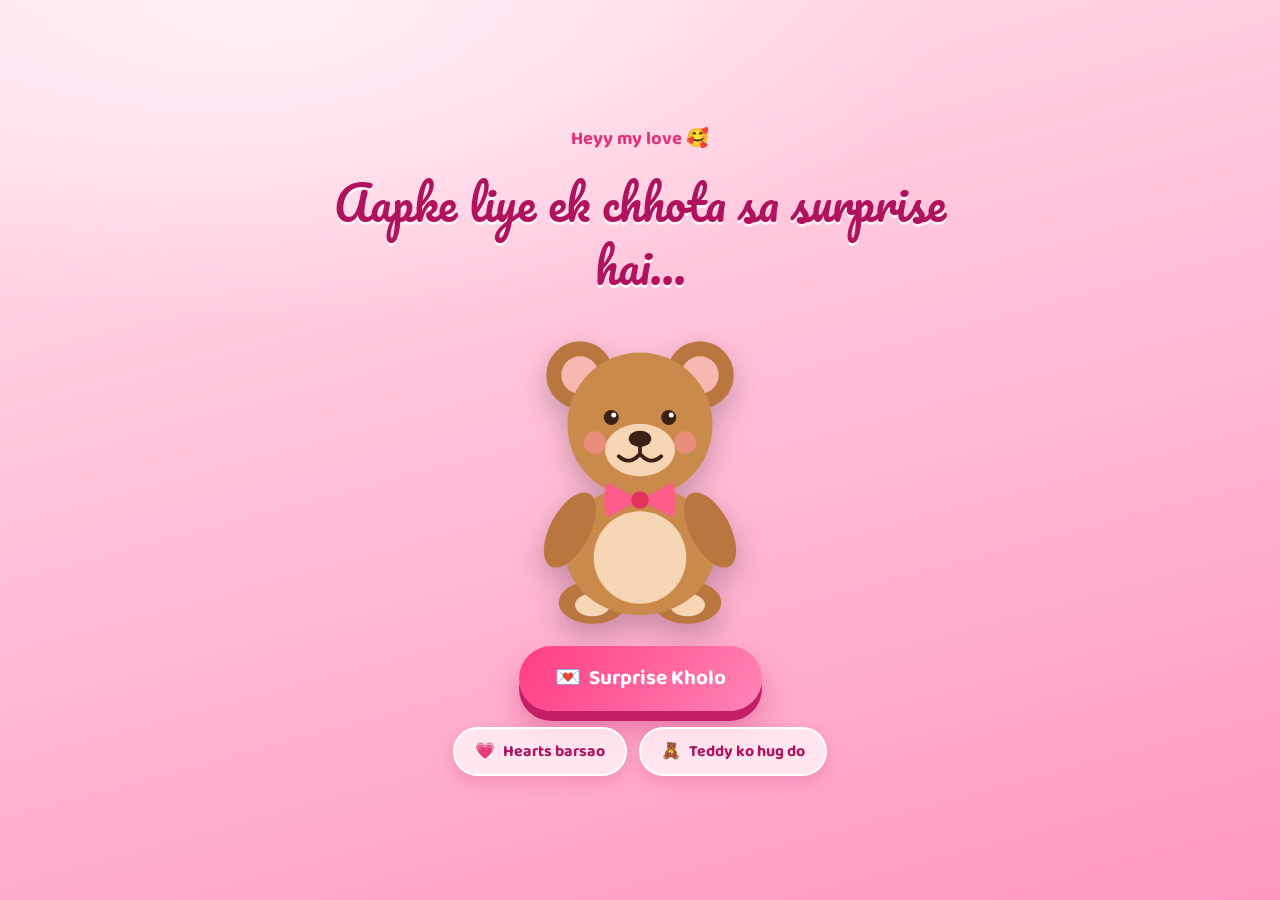
<file: index.html>
<!DOCTYPE html>
<html lang="hi"><head><meta charset="UTF-8"><meta name="viewport" content="width=device-width, initial-scale=1">
<meta http-equiv="refresh" content="0; url=page-1.html"><title>💖</title>
<script>location.replace("page-1.html");</script></head>
<body><a href="page-1.html">Yahan click karo 💖</a></body></html>
</file>
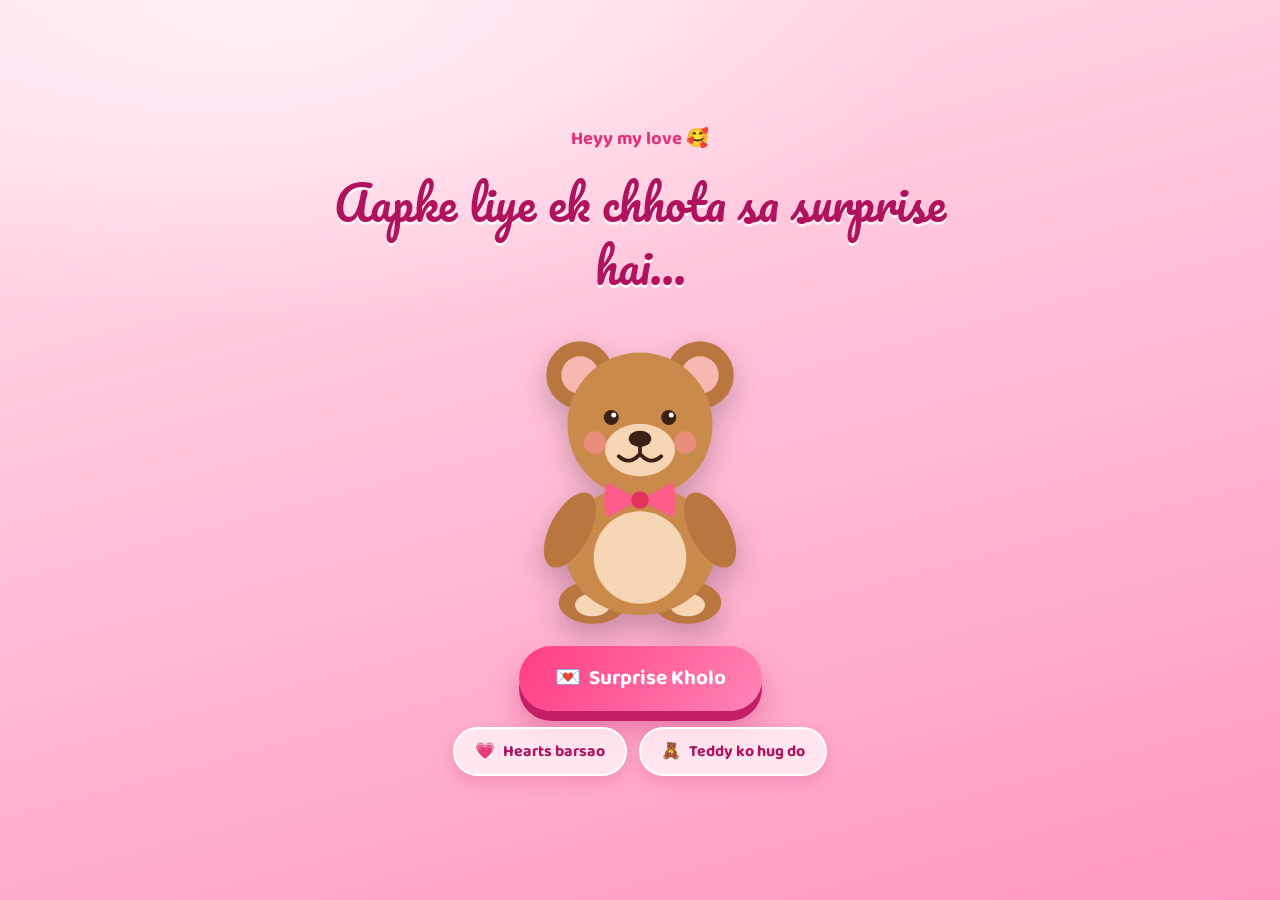
<file: page-1.html>
<!DOCTYPE html>
<html lang="hi">
<head>
  <meta charset="UTF-8">
  <meta name="viewport" content="width=device-width, initial-scale=1, viewport-fit=cover">
  <meta name="theme-color" content="#ffc2d9">
  <title>Ek Surprise Tumhare Liye 💖</title>
  <link rel="preconnect" href="https://fonts.googleapis.com">
  <link href="https://fonts.googleapis.com/css2?family=Baloo+2:wght@500;700;800&family=Pacifico&display=swap" rel="stylesheet">
  <link rel="stylesheet" href="page-1.css">
</head>
<body class="p1">
  <div class="floaters" aria-hidden="true"></div>

  <main class="stage">
    <p class="hello" id="hello"></p>
    <h1 class="title" id="title"></h1>

    <div class="hero" id="hero">
      <div class="bubble" id="bubble"></div>
      <div class="teddy bobber"><svg class="teddy-svg" viewBox="0 0 200 250" xmlns="http://www.w3.org/2000/svg" aria-hidden="true">
<ellipse cx="62" cy="230" rx="27" ry="17" fill="#b9773f"/>
<ellipse cx="138" cy="230" rx="27" ry="17" fill="#b9773f"/>
<ellipse cx="62" cy="232" rx="14" ry="9" fill="#f6d6b5"/>
<ellipse cx="138" cy="232" rx="14" ry="9" fill="#f6d6b5"/>
<ellipse cx="100" cy="188" rx="60" ry="52" fill="#c98a4b"/>
<ellipse cx="100" cy="194" rx="37" ry="37" fill="#f6d6b5"/>
<ellipse cx="44" cy="172" rx="16" ry="33" fill="#b9773f" transform="rotate(28 44 172)"/>
<ellipse cx="156" cy="172" rx="16" ry="33" fill="#b9773f" transform="rotate(-28 156 172)"/>
<g class="t-head">
<circle cx="52" cy="48" r="27" fill="#b9773f"/><circle cx="52" cy="48" r="15" fill="#f6b8b0"/>
<circle cx="148" cy="48" r="27" fill="#b9773f"/><circle cx="148" cy="48" r="15" fill="#f6b8b0"/>
<circle cx="100" cy="88" r="58" fill="#c98a4b"/>
<ellipse cx="100" cy="108" rx="28" ry="21" fill="#f6d6b5"/>
<circle class="t-eye" cx="77" cy="82" r="6" fill="#3a2114"/><circle class="t-eye" cx="123" cy="82" r="6" fill="#3a2114"/>
<circle cx="79" cy="80" r="2" fill="#fff"/><circle cx="125" cy="80" r="2" fill="#fff"/>
<circle cx="64" cy="102" r="9" fill="#ff8fa3" opacity=".55"/><circle cx="136" cy="102" r="9" fill="#ff8fa3" opacity=".55"/>
<ellipse cx="100" cy="99" rx="9" ry="6.5" fill="#3a2114"/>
<path d="M100 105 V111 M100 111 Q92 121 83 113 M100 111 Q108 121 117 113" stroke="#3a2114" stroke-width="3" fill="none" stroke-linecap="round"/>
</g>
<path d="M100 148 L74 134 Q68 148 74 162 Z" fill="#ff5c8a"/>
<path d="M100 148 L126 134 Q132 148 126 162 Z" fill="#ff5c8a"/>
<circle cx="100" cy="148" r="7" fill="#e0345f"/>
</svg></div>
    </div>

    <div class="btn-col">
      <button class="btn btn-main" id="openBtn"><span class="shine"></span><span class="ico">💌</span><span id="openLabel"></span></button>
      <div class="mini-row">
        <button class="btn btn-soft" id="rainBtn">💗 <span id="rainLabel"></span></button>
        <button class="btn btn-soft" id="hugBtn">🧸 <span id="hugLabel"></span></button>
      </div>
    </div>
  </main>

  <!-- NOTE BOX -->
  <div class="overlay" id="overlay" aria-hidden="true">
    <div class="note-wrap">
      <div class="teddy bobber note-teddy"><svg class="teddy-svg" viewBox="0 0 200 250" xmlns="http://www.w3.org/2000/svg" aria-hidden="true">
<ellipse cx="62" cy="230" rx="27" ry="17" fill="#b9773f"/>
<ellipse cx="138" cy="230" rx="27" ry="17" fill="#b9773f"/>
<ellipse cx="62" cy="232" rx="14" ry="9" fill="#f6d6b5"/>
<ellipse cx="138" cy="232" rx="14" ry="9" fill="#f6d6b5"/>
<ellipse cx="100" cy="188" rx="60" ry="52" fill="#c98a4b"/>
<ellipse cx="100" cy="194" rx="37" ry="37" fill="#f6d6b5"/>
<ellipse cx="44" cy="172" rx="16" ry="33" fill="#b9773f" transform="rotate(28 44 172)"/>
<ellipse cx="156" cy="172" rx="16" ry="33" fill="#b9773f" transform="rotate(-28 156 172)"/>
<g class="t-head">
<circle cx="52" cy="48" r="27" fill="#b9773f"/><circle cx="52" cy="48" r="15" fill="#f6b8b0"/>
<circle cx="148" cy="48" r="27" fill="#b9773f"/><circle cx="148" cy="48" r="15" fill="#f6b8b0"/>
<circle cx="100" cy="88" r="58" fill="#c98a4b"/>
<ellipse cx="100" cy="108" rx="28" ry="21" fill="#f6d6b5"/>
<circle class="t-eye" cx="77" cy="82" r="6" fill="#3a2114"/><circle class="t-eye" cx="123" cy="82" r="6" fill="#3a2114"/>
<circle cx="79" cy="80" r="2" fill="#fff"/><circle cx="125" cy="80" r="2" fill="#fff"/>
<circle cx="64" cy="102" r="9" fill="#ff8fa3" opacity=".55"/><circle cx="136" cy="102" r="9" fill="#ff8fa3" opacity=".55"/>
<ellipse cx="100" cy="99" rx="9" ry="6.5" fill="#3a2114"/>
<path d="M100 105 V111 M100 111 Q92 121 83 113 M100 111 Q108 121 117 113" stroke="#3a2114" stroke-width="3" fill="none" stroke-linecap="round"/>
</g>
<path d="M100 148 L74 134 Q68 148 74 162 Z" fill="#ff5c8a"/>
<path d="M100 148 L126 134 Q132 148 126 162 Z" fill="#ff5c8a"/>
<circle cx="100" cy="148" r="7" fill="#e0345f"/>
</svg></div>
      <div class="note-box">
        <div class="note-title" id="noteTitle"></div>
        <p class="note-text" id="noteText"></p>
        <div class="slot hidden" id="nextSlot">
          <button class="btn btn-main" id="nextBtn"><span class="shine"></span><span id="nextLabel"></span></button>
        </div>
      </div>
    </div>
  </div>

  <script src="page-1.js"></script>
</body>
</html>
</file>
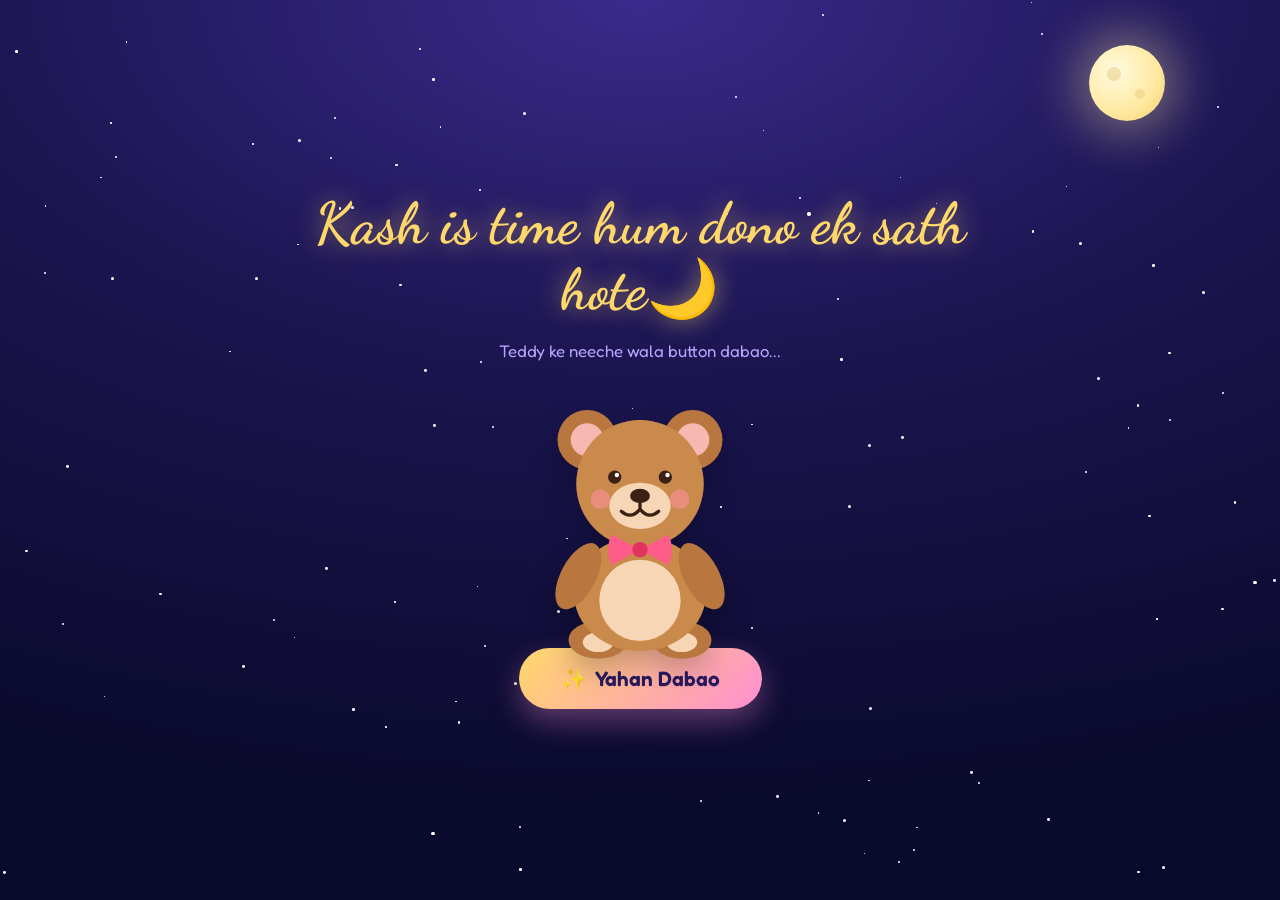
<file: page-2.html>
<!DOCTYPE html>
<html lang="hi">
<head>
  <meta charset="UTF-8">
  <meta name="viewport" content="width=device-width, initial-scale=1, viewport-fit=cover">
  <meta name="theme-color" content="#1b1550">
  <title>Hamari Yaadein 🌙</title>
  <link rel="preconnect" href="https://fonts.googleapis.com">
  <link href="https://fonts.googleapis.com/css2?family=Fredoka:wght@400;500;600&family=Dancing+Script:wght@600;700&display=swap" rel="stylesheet">
  <link rel="stylesheet" href="page-2.css">
</head>
<body class="p2">
  <div class="stars" aria-hidden="true"></div>
  <div class="moon" aria-hidden="true"></div>
  <div class="shoot" aria-hidden="true"></div>
  <div class="floaters" aria-hidden="true"></div>

  <main class="stage">
    <h1 class="title" id="title"></h1>
    <p class="sub" id="sub"></p>
    <div class="tb-wrap">
      <div class="teddy sitter tb-teddy"><svg class="teddy-svg" viewBox="0 0 200 250" xmlns="http://www.w3.org/2000/svg" aria-hidden="true">
<ellipse cx="62" cy="230" rx="27" ry="17" fill="#b9773f"/>
<ellipse cx="138" cy="230" rx="27" ry="17" fill="#b9773f"/>
<ellipse cx="62" cy="232" rx="14" ry="9" fill="#f6d6b5"/>
<ellipse cx="138" cy="232" rx="14" ry="9" fill="#f6d6b5"/>
<ellipse cx="100" cy="188" rx="60" ry="52" fill="#c98a4b"/>
<ellipse cx="100" cy="194" rx="37" ry="37" fill="#f6d6b5"/>
<ellipse cx="44" cy="172" rx="16" ry="33" fill="#b9773f" transform="rotate(28 44 172)"/>
<ellipse cx="156" cy="172" rx="16" ry="33" fill="#b9773f" transform="rotate(-28 156 172)"/>
<g class="t-head">
<circle cx="52" cy="48" r="27" fill="#b9773f"/><circle cx="52" cy="48" r="15" fill="#f6b8b0"/>
<circle cx="148" cy="48" r="27" fill="#b9773f"/><circle cx="148" cy="48" r="15" fill="#f6b8b0"/>
<circle cx="100" cy="88" r="58" fill="#c98a4b"/>
<ellipse cx="100" cy="108" rx="28" ry="21" fill="#f6d6b5"/>
<circle class="t-eye" cx="77" cy="82" r="6" fill="#3a2114"/><circle class="t-eye" cx="123" cy="82" r="6" fill="#3a2114"/>
<circle cx="79" cy="80" r="2" fill="#fff"/><circle cx="125" cy="80" r="2" fill="#fff"/>
<circle cx="64" cy="102" r="9" fill="#ff8fa3" opacity=".55"/><circle cx="136" cy="102" r="9" fill="#ff8fa3" opacity=".55"/>
<ellipse cx="100" cy="99" rx="9" ry="6.5" fill="#3a2114"/>
<path d="M100 105 V111 M100 111 Q92 121 83 113 M100 111 Q108 121 117 113" stroke="#3a2114" stroke-width="3" fill="none" stroke-linecap="round"/>
</g>
<path d="M100 148 L74 134 Q68 148 74 162 Z" fill="#ff5c8a"/>
<path d="M100 148 L126 134 Q132 148 126 162 Z" fill="#ff5c8a"/>
<circle cx="100" cy="148" r="7" fill="#e0345f"/>
</svg></div>
      <button class="btn big-btn" id="startBtn"><span class="shine"></span>✨ <span id="startLabel"></span></button>
    </div>
  </main>

  <!-- NOTE BOX -->
  <div class="overlay" id="noteOverlay">
    <div class="note-wrap">
      <div class="note-box" id="noteBox">
        <div class="note-title" id="noteTitle"></div>
        <p class="note-text" id="noteText"></p>
        <div class="wait" id="noteWait"><div class="bar"><i></i></div><small id="noteHint"></small></div>
        <div class="slot hidden" id="noteSlot">
          <button class="btn big-btn" id="noteNext"><span class="shine"></span><span id="noteNextLabel"></span></button>
        </div>
      </div>
    </div>
  </div>

  <!-- PHOTOS + VIDEOS BOX -->
  <div class="overlay" id="galOverlay">
    <section class="gal-box" id="galBox">
      <header>
        <h2 id="galTitle"></h2>
        <p id="galSub"></p>
      </header>
      <div class="grid" id="grid"></div>
      <footer>
        <div class="wait" id="galWait"><div class="bar"><i></i></div><small id="galHint"></small></div>
        <div class="slot hidden" id="galSlot">
          <button class="btn big-btn" id="galNext"><span class="shine"></span><span id="galNextLabel"></span></button>
        </div>
      </footer>
    </section>
  </div>

  <!-- FULLSCREEN VIEWER -->
  <div class="lightbox" id="lightbox">
    <button class="lb-btn lb-close" id="lbClose" aria-label="Close">✕</button>
    <button class="lb-btn lb-prev" id="lbPrev" aria-label="Previous">‹</button>
    <div class="lb-content" id="lbContent"></div>
    <button class="lb-btn lb-next" id="lbNext" aria-label="Next">›</button>
    <p class="lb-cap" id="lbCap"></p>
  </div>

  <script src="page-2.js"></script>
</body>
</html>
</file>
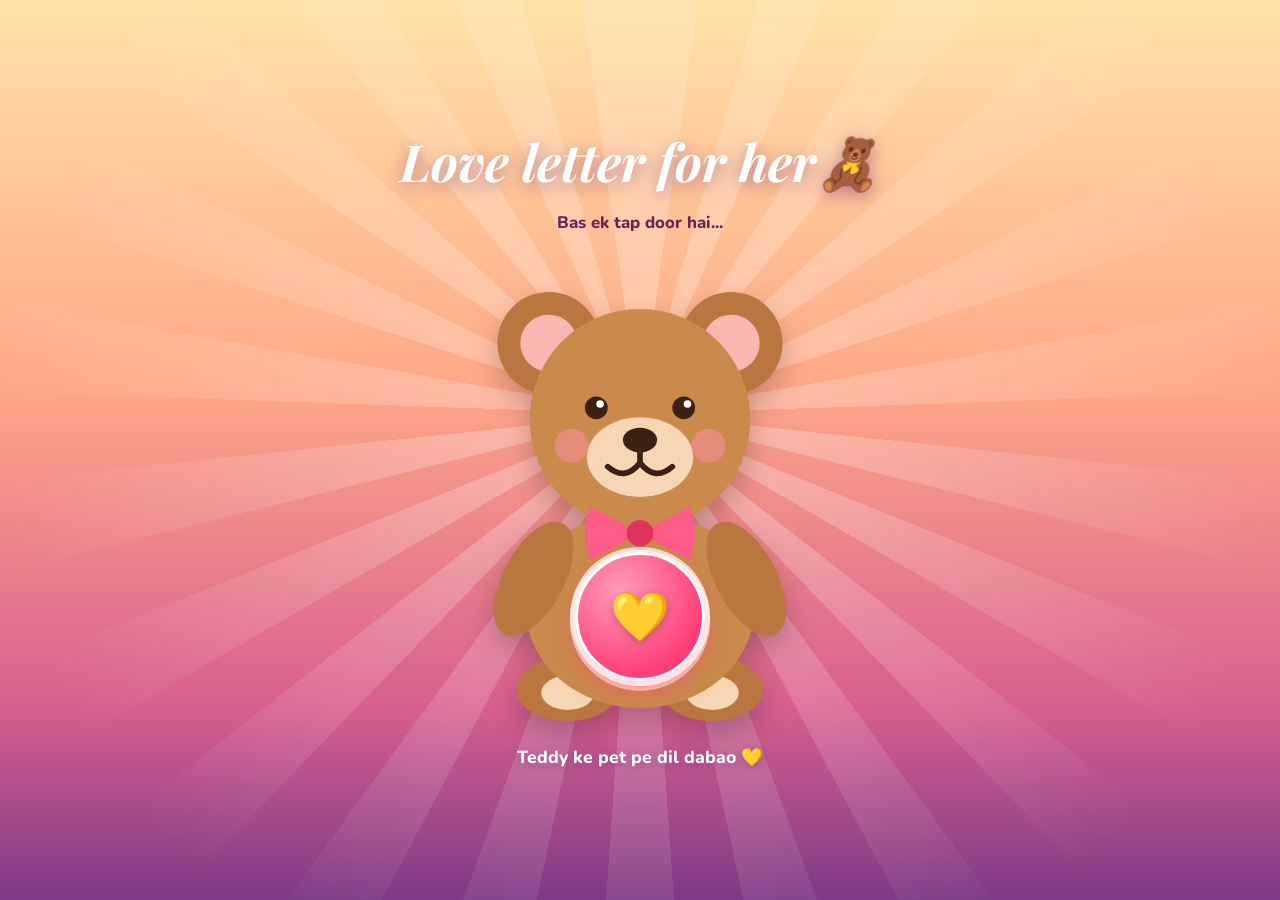
<file: page-3.html>
<!DOCTYPE html>
<html lang="hi">
<head>
  <meta charset="UTF-8">
  <meta name="viewport" content="width=device-width, initial-scale=1, viewport-fit=cover">
  <meta name="theme-color" content="#ff9e80">
  <title>For Her 💌</title>
  <link rel="preconnect" href="https://fonts.googleapis.com">
  <link href="https://fonts.googleapis.com/css2?family=Playfair+Display:ital,wght@1,600;1,700&family=Nunito:wght@600;800&family=Caveat:wght@500;700&display=swap" rel="stylesheet">
  <link rel="stylesheet" href="page-3.css">
</head>
<body class="p3">
  <div class="rays" aria-hidden="true"></div>
  <div class="floaters" aria-hidden="true"></div>

  <main class="stage">
    <h1 class="title" id="title"></h1>
    <p class="sub" id="sub"></p>

    <div class="big-teddy bobber">
      <div class="teddy"><svg class="teddy-svg" viewBox="0 0 200 250" xmlns="http://www.w3.org/2000/svg" aria-hidden="true">
<ellipse cx="62" cy="230" rx="27" ry="17" fill="#b9773f"/>
<ellipse cx="138" cy="230" rx="27" ry="17" fill="#b9773f"/>
<ellipse cx="62" cy="232" rx="14" ry="9" fill="#f6d6b5"/>
<ellipse cx="138" cy="232" rx="14" ry="9" fill="#f6d6b5"/>
<ellipse cx="100" cy="188" rx="60" ry="52" fill="#c98a4b"/>
<ellipse cx="100" cy="194" rx="37" ry="37" fill="#f6d6b5"/>
<ellipse cx="44" cy="172" rx="16" ry="33" fill="#b9773f" transform="rotate(28 44 172)"/>
<ellipse cx="156" cy="172" rx="16" ry="33" fill="#b9773f" transform="rotate(-28 156 172)"/>
<g class="t-head">
<circle cx="52" cy="48" r="27" fill="#b9773f"/><circle cx="52" cy="48" r="15" fill="#f6b8b0"/>
<circle cx="148" cy="48" r="27" fill="#b9773f"/><circle cx="148" cy="48" r="15" fill="#f6b8b0"/>
<circle cx="100" cy="88" r="58" fill="#c98a4b"/>
<ellipse cx="100" cy="108" rx="28" ry="21" fill="#f6d6b5"/>
<circle class="t-eye" cx="77" cy="82" r="6" fill="#3a2114"/><circle class="t-eye" cx="123" cy="82" r="6" fill="#3a2114"/>
<circle cx="79" cy="80" r="2" fill="#fff"/><circle cx="125" cy="80" r="2" fill="#fff"/>
<circle cx="64" cy="102" r="9" fill="#ff8fa3" opacity=".55"/><circle cx="136" cy="102" r="9" fill="#ff8fa3" opacity=".55"/>
<ellipse cx="100" cy="99" rx="9" ry="6.5" fill="#3a2114"/>
<path d="M100 105 V111 M100 111 Q92 121 83 113 M100 111 Q108 121 117 113" stroke="#3a2114" stroke-width="3" fill="none" stroke-linecap="round"/>
</g>
<path d="M100 148 L74 134 Q68 148 74 162 Z" fill="#ff5c8a"/>
<path d="M100 148 L126 134 Q132 148 126 162 Z" fill="#ff5c8a"/>
<circle cx="100" cy="148" r="7" fill="#e0345f"/>
</svg></div>
      <button class="belly-btn" id="bellyBtn" aria-label="Tap"><span>💛</span></button>
    </div>

    <p class="hint" id="hint"></p>
  </main>

  <!-- LETTER -->
  <div class="overlay" id="overlay">
    <div class="scene" id="scene">
      <div class="envelope">
        <div class="env-back"></div>
        <div class="env-flap"></div>
        <div class="env-front"></div>
        <div class="env-seal">💌</div>
      </div>

      <div class="letter">
        <div class="paper">
          <div class="l-to" id="lTo"></div>
          <p class="l-text" id="lText"></p>
          <div class="l-from" id="lFrom"></div>
        </div>
        <div class="slot hidden" id="nextSlot">
          <button class="btn btn-gold" id="nextBtn"><span class="shine"></span><span id="nextLabel"></span></button>
        </div>
      </div>
    </div>
  </div>

  <script src="page-3.js"></script>
</body>
</html>
</file>
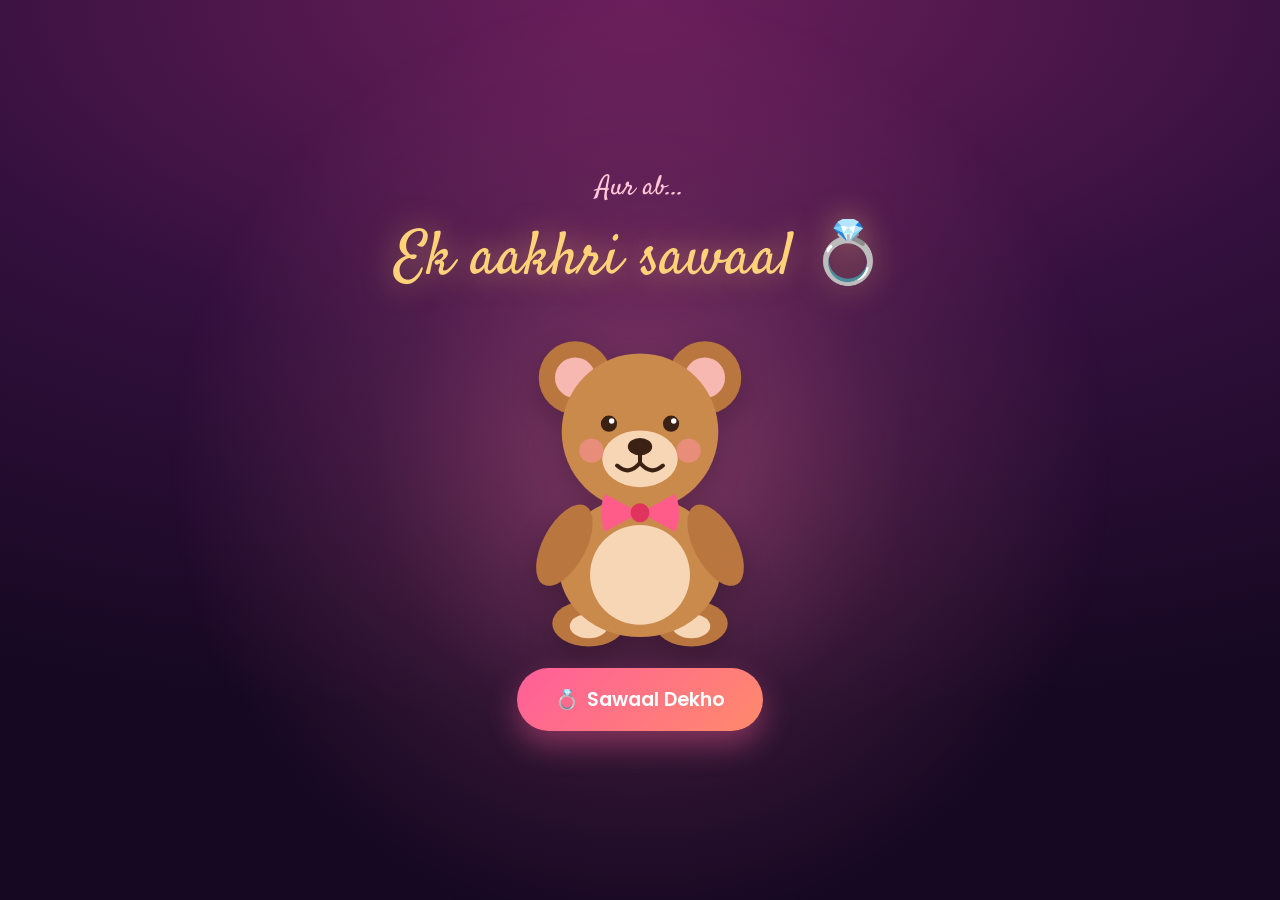
<file: page-4.html>
<!DOCTYPE html>
<html lang="hi">
<head>
  <meta charset="UTF-8">
  <meta name="viewport" content="width=device-width, initial-scale=1, viewport-fit=cover">
  <meta name="theme-color" content="#2a0a2e">
  <title>Ek Aakhri Sawaal 💍</title>
  <link rel="preconnect" href="https://fonts.googleapis.com">
  <link href="https://fonts.googleapis.com/css2?family=Poppins:wght@500;600;700&family=Satisfy&display=swap" rel="stylesheet">
  <link rel="stylesheet" href="page-4.css">
</head>
<body class="p4">
  <div class="spot" aria-hidden="true"></div>
  <div class="floaters" aria-hidden="true"></div>

  <main class="stage">
    <p class="hello" id="hello"></p>
    <h1 class="title" id="title"></h1>
    <div class="hero"><div class="teddy bobber"><svg class="teddy-svg" viewBox="0 0 200 250" xmlns="http://www.w3.org/2000/svg" aria-hidden="true">
<ellipse cx="62" cy="230" rx="27" ry="17" fill="#b9773f"/>
<ellipse cx="138" cy="230" rx="27" ry="17" fill="#b9773f"/>
<ellipse cx="62" cy="232" rx="14" ry="9" fill="#f6d6b5"/>
<ellipse cx="138" cy="232" rx="14" ry="9" fill="#f6d6b5"/>
<ellipse cx="100" cy="188" rx="60" ry="52" fill="#c98a4b"/>
<ellipse cx="100" cy="194" rx="37" ry="37" fill="#f6d6b5"/>
<ellipse cx="44" cy="172" rx="16" ry="33" fill="#b9773f" transform="rotate(28 44 172)"/>
<ellipse cx="156" cy="172" rx="16" ry="33" fill="#b9773f" transform="rotate(-28 156 172)"/>
<g class="t-head">
<circle cx="52" cy="48" r="27" fill="#b9773f"/><circle cx="52" cy="48" r="15" fill="#f6b8b0"/>
<circle cx="148" cy="48" r="27" fill="#b9773f"/><circle cx="148" cy="48" r="15" fill="#f6b8b0"/>
<circle cx="100" cy="88" r="58" fill="#c98a4b"/>
<ellipse cx="100" cy="108" rx="28" ry="21" fill="#f6d6b5"/>
<circle class="t-eye" cx="77" cy="82" r="6" fill="#3a2114"/><circle class="t-eye" cx="123" cy="82" r="6" fill="#3a2114"/>
<circle cx="79" cy="80" r="2" fill="#fff"/><circle cx="125" cy="80" r="2" fill="#fff"/>
<circle cx="64" cy="102" r="9" fill="#ff8fa3" opacity=".55"/><circle cx="136" cy="102" r="9" fill="#ff8fa3" opacity=".55"/>
<ellipse cx="100" cy="99" rx="9" ry="6.5" fill="#3a2114"/>
<path d="M100 105 V111 M100 111 Q92 121 83 113 M100 111 Q108 121 117 113" stroke="#3a2114" stroke-width="3" fill="none" stroke-linecap="round"/>
</g>
<path d="M100 148 L74 134 Q68 148 74 162 Z" fill="#ff5c8a"/>
<path d="M100 148 L126 134 Q132 148 126 162 Z" fill="#ff5c8a"/>
<circle cx="100" cy="148" r="7" fill="#e0345f"/>
</svg></div></div>
    <button class="btn btn-rose" id="askBtn"><span class="shine"></span><span class="ring">💍</span><span id="askLabel"></span></button>
  </main>

  <!-- PROPOSAL NOTE -->
  <div class="overlay" id="overlay">
    <div class="note-wrap">
      <div class="teddy bobber note-teddy"><svg class="teddy-svg" viewBox="0 0 200 250" xmlns="http://www.w3.org/2000/svg" aria-hidden="true">
<ellipse cx="62" cy="230" rx="27" ry="17" fill="#b9773f"/>
<ellipse cx="138" cy="230" rx="27" ry="17" fill="#b9773f"/>
<ellipse cx="62" cy="232" rx="14" ry="9" fill="#f6d6b5"/>
<ellipse cx="138" cy="232" rx="14" ry="9" fill="#f6d6b5"/>
<ellipse cx="100" cy="188" rx="60" ry="52" fill="#c98a4b"/>
<ellipse cx="100" cy="194" rx="37" ry="37" fill="#f6d6b5"/>
<ellipse cx="44" cy="172" rx="16" ry="33" fill="#b9773f" transform="rotate(28 44 172)"/>
<ellipse cx="156" cy="172" rx="16" ry="33" fill="#b9773f" transform="rotate(-28 156 172)"/>
<g class="t-head">
<circle cx="52" cy="48" r="27" fill="#b9773f"/><circle cx="52" cy="48" r="15" fill="#f6b8b0"/>
<circle cx="148" cy="48" r="27" fill="#b9773f"/><circle cx="148" cy="48" r="15" fill="#f6b8b0"/>
<circle cx="100" cy="88" r="58" fill="#c98a4b"/>
<ellipse cx="100" cy="108" rx="28" ry="21" fill="#f6d6b5"/>
<circle class="t-eye" cx="77" cy="82" r="6" fill="#3a2114"/><circle class="t-eye" cx="123" cy="82" r="6" fill="#3a2114"/>
<circle cx="79" cy="80" r="2" fill="#fff"/><circle cx="125" cy="80" r="2" fill="#fff"/>
<circle cx="64" cy="102" r="9" fill="#ff8fa3" opacity=".55"/><circle cx="136" cy="102" r="9" fill="#ff8fa3" opacity=".55"/>
<ellipse cx="100" cy="99" rx="9" ry="6.5" fill="#3a2114"/>
<path d="M100 105 V111 M100 111 Q92 121 83 113 M100 111 Q108 121 117 113" stroke="#3a2114" stroke-width="3" fill="none" stroke-linecap="round"/>
</g>
<path d="M100 148 L74 134 Q68 148 74 162 Z" fill="#ff5c8a"/>
<path d="M100 148 L126 134 Q132 148 126 162 Z" fill="#ff5c8a"/>
<circle cx="100" cy="148" r="7" fill="#e0345f"/>
</svg></div>
      <div class="note-box" id="noteBox">
        <div class="note-title" id="noteTitle"></div>
        <p class="note-text" id="noteText"></p>
        <div class="answers hidden" id="answers">
          <button class="btn btn-yes" id="yesBtn"><span class="shine"></span><span id="yesLabel"></span></button>
          <button class="btn btn-no" id="noBtn"></button>
        </div>
      </div>
    </div>
  </div>

  <!-- CELEBRATION -->
  <div class="overlay" id="party">
    <div class="party-card">
      <div class="teddy bobber party-teddy"><svg class="teddy-svg" viewBox="0 0 200 250" xmlns="http://www.w3.org/2000/svg" aria-hidden="true">
<ellipse cx="62" cy="230" rx="27" ry="17" fill="#b9773f"/>
<ellipse cx="138" cy="230" rx="27" ry="17" fill="#b9773f"/>
<ellipse cx="62" cy="232" rx="14" ry="9" fill="#f6d6b5"/>
<ellipse cx="138" cy="232" rx="14" ry="9" fill="#f6d6b5"/>
<ellipse cx="100" cy="188" rx="60" ry="52" fill="#c98a4b"/>
<ellipse cx="100" cy="194" rx="37" ry="37" fill="#f6d6b5"/>
<ellipse cx="44" cy="172" rx="16" ry="33" fill="#b9773f" transform="rotate(28 44 172)"/>
<ellipse cx="156" cy="172" rx="16" ry="33" fill="#b9773f" transform="rotate(-28 156 172)"/>
<g class="t-head">
<circle cx="52" cy="48" r="27" fill="#b9773f"/><circle cx="52" cy="48" r="15" fill="#f6b8b0"/>
<circle cx="148" cy="48" r="27" fill="#b9773f"/><circle cx="148" cy="48" r="15" fill="#f6b8b0"/>
<circle cx="100" cy="88" r="58" fill="#c98a4b"/>
<ellipse cx="100" cy="108" rx="28" ry="21" fill="#f6d6b5"/>
<circle class="t-eye" cx="77" cy="82" r="6" fill="#3a2114"/><circle class="t-eye" cx="123" cy="82" r="6" fill="#3a2114"/>
<circle cx="79" cy="80" r="2" fill="#fff"/><circle cx="125" cy="80" r="2" fill="#fff"/>
<circle cx="64" cy="102" r="9" fill="#ff8fa3" opacity=".55"/><circle cx="136" cy="102" r="9" fill="#ff8fa3" opacity=".55"/>
<ellipse cx="100" cy="99" rx="9" ry="6.5" fill="#3a2114"/>
<path d="M100 105 V111 M100 111 Q92 121 83 113 M100 111 Q108 121 117 113" stroke="#3a2114" stroke-width="3" fill="none" stroke-linecap="round"/>
</g>
<path d="M100 148 L74 134 Q68 148 74 162 Z" fill="#ff5c8a"/>
<path d="M100 148 L126 134 Q132 148 126 162 Z" fill="#ff5c8a"/>
<circle cx="100" cy="148" r="7" fill="#e0345f"/>
</svg></div>
      <h2 id="yesTitle"></h2>
      <p id="yesText"></p>
      <a class="btn btn-soft" id="replay" href="page-1.html"></a>
    </div>
  </div>

  <script src="page-4.js"></script>
</body>
</html>
</file>
<file: page-1.css>
/* ================= COMMON (har page me same) ================= */
*{box-sizing:border-box;margin:0;padding:0;-webkit-tap-highlight-color:transparent}
html,body{min-height:100%}
body{min-height:100dvh;overflow-x:hidden;font-family:var(--body);color:var(--ink);background:var(--bg);background-attachment:fixed;animation:pageIn .9s ease both}
body.leaving{opacity:0;transform:scale(1.04);transition:opacity .6s ease,transform .6s ease}
@keyframes pageIn{from{opacity:0}to{opacity:1}}

.hidden{display:none!important}
.stage{position:relative;z-index:1;min-height:100dvh;display:flex;flex-direction:column;align-items:center;justify-content:center;gap:18px;padding:28px 20px;text-align:center}

/* floating hearts / stars etc */
.floaters{position:fixed;inset:0;pointer-events:none;overflow:hidden;z-index:0}
.floaters span{position:absolute;bottom:-12%;opacity:0;animation:floatUp linear infinite;will-change:transform}
@keyframes floatUp{0%{transform:translate(0,0) rotate(0);opacity:0}10%{opacity:.9}50%{transform:translate(24px,-62vh) rotate(18deg)}100%{transform:translate(-24px,-128vh) rotate(-18deg);opacity:0}}

/* tap sparkles + rain */
.burst{position:fixed;pointer-events:none;z-index:999;font-size:22px;animation:burstOut 1s ease-out forwards}
@keyframes burstOut{from{transform:translate(-50%,-50%) scale(.4);opacity:1}to{transform:translate(calc(-50% + var(--dx)),calc(-50% + var(--dy))) scale(1.3);opacity:0}}
.rain{position:fixed;top:-8%;z-index:900;pointer-events:none;animation:rainDown linear forwards}
@keyframes rainDown{to{transform:translateY(112dvh) rotate(360deg)}}

/* teddy */
.teddy{width:100%}
.teddy-svg{display:block;width:100%;height:auto;overflow:visible;filter:drop-shadow(0 12px 14px rgba(0,0,0,.22))}
.t-head{transform-origin:100px 146px;animation:headTilt 4.5s ease-in-out infinite}
.t-eye{transform-box:fill-box;transform-origin:center;animation:blink 5s infinite}
@keyframes headTilt{0%,100%{transform:rotate(-3deg)}50%{transform:rotate(3deg)}}
@keyframes blink{0%,94%,100%{transform:scaleY(1)}97%{transform:scaleY(.1)}}
.bobber{animation:bob 3.2s ease-in-out infinite}
@keyframes bob{0%,100%{transform:translateY(0)}50%{transform:translateY(-9px)}}
.sitter{animation:sitBob 3s ease-in-out infinite}
@keyframes sitBob{0%,100%{transform:translateY(0)}50%{transform:translateY(-3px)}}

/* overlay + reveal */
.overlay{position:fixed;inset:0;z-index:50;display:flex;padding:18px;overflow-y:auto;background:var(--ov,rgba(40,10,40,.55));-webkit-backdrop-filter:blur(8px);backdrop-filter:blur(8px);opacity:0;visibility:hidden;transition:opacity .5s ease,visibility 0s linear .5s}
.overlay.show{opacity:1;visibility:visible;transition:opacity .5s ease}
.pop-in{animation:popIn .7s cubic-bezier(.34,1.56,.64,1) both}
@keyframes popIn{from{opacity:0;transform:scale(.3) translateY(24px)}to{opacity:1;transform:none}}

/* buttons */
.btn{font-family:inherit;border:0;cursor:pointer;font-weight:700;border-radius:999px;position:relative;overflow:hidden;text-decoration:none;display:inline-flex;align-items:center;justify-content:center;gap:8px;transition:transform .25s cubic-bezier(.34,1.56,.64,1),box-shadow .25s,background .25s}
.btn:focus-visible{outline:3px solid #fff;outline-offset:3px}
.btn .shine{position:absolute;inset:0;pointer-events:none;background:linear-gradient(110deg,transparent 30%,rgba(255,255,255,.7) 50%,transparent 70%);transform:translateX(-120%);animation:shine 3s ease-in-out infinite}
@keyframes shine{0%,55%{transform:translateX(-120%)}100%{transform:translateX(120%)}}

@media (prefers-reduced-motion:reduce){*{animation-duration:.01ms!important;animation-iteration-count:1!important;transition-duration:.01ms!important}}


/* ================= PAGE 1 : Pink Hearts ================= */
:root{
  --bg:radial-gradient(90% 60% at 20% 0%,#fff0f6 0%,transparent 60%),linear-gradient(165deg,#ffe0ec 0%,#ffbcd6 50%,#ff97c1 100%);
  --ink:#7a1d4a;
  --body:'Baloo 2',system-ui,sans-serif;
  --hot:#ff3d85;
  --tw:clamp(120px,min(44vw,26dvh),190px);
}

.hello{font-size:1.15rem;font-weight:700;color:#e0327a;animation:dropIn .9s .2s cubic-bezier(.34,1.56,.64,1) both}
.title{font-family:'Pacifico',cursive;font-weight:400;font-size:clamp(1.7rem,6.6vw,2.9rem);line-height:1.35;color:#b0125d;text-shadow:0 3px 0 rgba(255,255,255,.75);max-width:14em;animation:dropIn 1s .45s cubic-bezier(.34,1.56,.64,1) both}
@keyframes dropIn{from{opacity:0;transform:translateY(-40px) scale(.9)}to{opacity:1;transform:none}}

.hero{position:relative;width:min(62vw,30dvh,250px);animation:dropIn 1s .7s cubic-bezier(.34,1.56,.64,1) both;cursor:pointer}
.hero.squish{animation:squish .9s ease}
@keyframes squish{0%,100%{transform:scale(1)}25%{transform:scale(1.18,.84)}50%{transform:scale(.88,1.14)}75%{transform:scale(1.08,.94)}}
.bubble{position:absolute;left:50%;top:-6px;transform:translate(-50%,-100%) scale(0);transform-origin:50% 100%;background:#fff;color:#b0125d;font-weight:700;font-size:.95rem;line-height:1.3;padding:9px 16px;border-radius:18px;width:max-content;max-width:78vw;box-shadow:0 8px 20px rgba(176,18,93,.25);transition:transform .45s cubic-bezier(.34,1.56,.64,1);z-index:3}
.bubble::after{content:"";position:absolute;left:50%;bottom:-8px;width:16px;height:16px;background:#fff;transform:translateX(-50%) rotate(45deg);border-radius:3px}
.bubble.show{transform:translate(-50%,-100%) scale(1)}

.btn-col{display:flex;flex-direction:column;align-items:center;gap:16px;animation:dropIn 1s .95s cubic-bezier(.34,1.56,.64,1) both}
.btn-main{padding:16px 36px;font-size:1.3rem;color:#fff;background:linear-gradient(120deg,#ff3d85,#ff86b6,#ff3d85);background-size:220% 100%;box-shadow:0 10px 0 #c21f66,0 18px 30px rgba(194,31,102,.4);animation:glow 2.2s ease-in-out infinite,slide 4s linear infinite}
.btn-main .ico{display:inline-block;animation:beat 1.2s ease-in-out infinite}
.btn-main:hover{transform:translateY(-3px) scale(1.04)}
.btn-main:active{transform:translateY(6px);box-shadow:0 4px 0 #c21f66,0 8px 16px rgba(194,31,102,.4)}
@keyframes glow{0%,100%{filter:brightness(1)}50%{filter:brightness(1.12)}}
@keyframes slide{to{background-position:220% 0}}
@keyframes beat{0%,100%{transform:scale(1)}50%{transform:scale(1.3) rotate(-8deg)}}

.mini-row{display:flex;flex-wrap:wrap;gap:12px;justify-content:center}
.btn-soft{padding:10px 20px;font-size:1rem;color:#b0125d;background:rgba(255,255,255,.7);border:2px solid #fff;box-shadow:0 6px 16px rgba(176,18,93,.18);-webkit-backdrop-filter:blur(6px);backdrop-filter:blur(6px)}
.btn-soft:hover{transform:translateY(-4px) rotate(-3deg);background:#fff}
.btn-soft:active{transform:scale(.92)}

/* note box */
.note-wrap{position:relative;margin:auto;padding-top:calc(var(--tw)*1.25 - 26px);width:min(92vw,430px)}
.overlay.show .note-wrap{animation:boxPop 1s cubic-bezier(.34,1.56,.64,1) both}
@keyframes boxPop{0%{opacity:0;transform:translateY(120px) scale(.3) rotate(-10deg)}60%{opacity:1}100%{opacity:1;transform:none}}
.note-teddy{position:absolute;top:0;left:0;right:0;margin:0 auto;width:var(--tw);z-index:2}
.note-box{position:relative;background:#fffdf8;border:3px solid #fff;outline:3px dashed #ff9ec4;outline-offset:-13px;border-radius:28px;padding:38px 30px 30px;box-shadow:0 25px 60px rgba(176,18,93,.35);text-align:center}
.note-title{font-family:'Pacifico',cursive;font-size:1.55rem;color:#e0327a;margin-bottom:10px}
.note-text{font-size:1.18rem;line-height:1.65;color:#6b2350;white-space:pre-wrap;min-height:5em;text-align:left}
.slot{margin-top:20px;display:flex;justify-content:center}
.slot .btn-main{font-size:1.15rem;padding:13px 30px}
</file>
<file: page-2.css>
/* ================= COMMON (har page me same) ================= */
*{box-sizing:border-box;margin:0;padding:0;-webkit-tap-highlight-color:transparent}
html,body{min-height:100%}
body{min-height:100dvh;overflow-x:hidden;font-family:var(--body);color:var(--ink);background:var(--bg);background-attachment:fixed;animation:pageIn .9s ease both}
body.leaving{opacity:0;transform:scale(1.04);transition:opacity .6s ease,transform .6s ease}
@keyframes pageIn{from{opacity:0}to{opacity:1}}

.hidden{display:none!important}
.stage{position:relative;z-index:1;min-height:100dvh;display:flex;flex-direction:column;align-items:center;justify-content:center;gap:18px;padding:28px 20px;text-align:center}

/* floating hearts / stars etc */
.floaters{position:fixed;inset:0;pointer-events:none;overflow:hidden;z-index:0}
.floaters span{position:absolute;bottom:-12%;opacity:0;animation:floatUp linear infinite;will-change:transform}
@keyframes floatUp{0%{transform:translate(0,0) rotate(0);opacity:0}10%{opacity:.9}50%{transform:translate(24px,-62vh) rotate(18deg)}100%{transform:translate(-24px,-128vh) rotate(-18deg);opacity:0}}

/* tap sparkles + rain */
.burst{position:fixed;pointer-events:none;z-index:999;font-size:22px;animation:burstOut 1s ease-out forwards}
@keyframes burstOut{from{transform:translate(-50%,-50%) scale(.4);opacity:1}to{transform:translate(calc(-50% + var(--dx)),calc(-50% + var(--dy))) scale(1.3);opacity:0}}
.rain{position:fixed;top:-8%;z-index:900;pointer-events:none;animation:rainDown linear forwards}
@keyframes rainDown{to{transform:translateY(112dvh) rotate(360deg)}}

/* teddy */
.teddy{width:100%}
.teddy-svg{display:block;width:100%;height:auto;overflow:visible;filter:drop-shadow(0 12px 14px rgba(0,0,0,.22))}
.t-head{transform-origin:100px 146px;animation:headTilt 4.5s ease-in-out infinite}
.t-eye{transform-box:fill-box;transform-origin:center;animation:blink 5s infinite}
@keyframes headTilt{0%,100%{transform:rotate(-3deg)}50%{transform:rotate(3deg)}}
@keyframes blink{0%,94%,100%{transform:scaleY(1)}97%{transform:scaleY(.1)}}
.bobber{animation:bob 3.2s ease-in-out infinite}
@keyframes bob{0%,100%{transform:translateY(0)}50%{transform:translateY(-9px)}}
.sitter{animation:sitBob 3s ease-in-out infinite}
@keyframes sitBob{0%,100%{transform:translateY(0)}50%{transform:translateY(-3px)}}

/* overlay + reveal */
.overlay{position:fixed;inset:0;z-index:50;display:flex;padding:18px;overflow-y:auto;background:var(--ov,rgba(40,10,40,.55));-webkit-backdrop-filter:blur(8px);backdrop-filter:blur(8px);opacity:0;visibility:hidden;transition:opacity .5s ease,visibility 0s linear .5s}
.overlay.show{opacity:1;visibility:visible;transition:opacity .5s ease}
.pop-in{animation:popIn .7s cubic-bezier(.34,1.56,.64,1) both}
@keyframes popIn{from{opacity:0;transform:scale(.3) translateY(24px)}to{opacity:1;transform:none}}

/* buttons */
.btn{font-family:inherit;border:0;cursor:pointer;font-weight:700;border-radius:999px;position:relative;overflow:hidden;text-decoration:none;display:inline-flex;align-items:center;justify-content:center;gap:8px;transition:transform .25s cubic-bezier(.34,1.56,.64,1),box-shadow .25s,background .25s}
.btn:focus-visible{outline:3px solid #fff;outline-offset:3px}
.btn .shine{position:absolute;inset:0;pointer-events:none;background:linear-gradient(110deg,transparent 30%,rgba(255,255,255,.7) 50%,transparent 70%);transform:translateX(-120%);animation:shine 3s ease-in-out infinite}
@keyframes shine{0%,55%{transform:translateX(-120%)}100%{transform:translateX(120%)}}

@media (prefers-reduced-motion:reduce){*{animation-duration:.01ms!important;animation-iteration-count:1!important;transition-duration:.01ms!important}}


/* ================= PAGE 2 : Night Sky ================= */
:root{
  --bg:radial-gradient(120% 90% at 50% 0%,#3b2a8c 0%,#1b1550 45%,#0a0a2c 100%);
  --ink:#f3eeff;
  --body:'Fredoka',system-ui,sans-serif;
  --gold:#ffd86b;
  --lilac:#b9a4ff;
  --pink:#ff8fd0;
  --ov:rgba(6,4,30,.6);
}

.stars{position:fixed;inset:0;pointer-events:none;z-index:0}
.stars i{position:absolute;border-radius:50%;background:#fff;animation:twinkle 3s ease-in-out infinite}
@keyframes twinkle{0%,100%{opacity:.15;transform:scale(.8)}50%{opacity:1;transform:scale(1.2)}}
.moon{position:fixed;top:5%;right:9%;width:76px;height:76px;border-radius:50%;z-index:0;background:radial-gradient(circle at 35% 35%,#fffbe0,#ffe9a0 60%,#f2c96b);box-shadow:0 0 50px 12px rgba(255,236,160,.4);animation:moonGlow 5s ease-in-out infinite}
.moon::before{content:"";position:absolute;left:18px;top:22px;width:14px;height:14px;border-radius:50%;background:rgba(220,180,90,.35);box-shadow:26px 20px 0 -2px rgba(220,180,90,.3)}
@keyframes moonGlow{0%,100%{box-shadow:0 0 44px 10px rgba(255,236,160,.35)}50%{box-shadow:0 0 70px 20px rgba(255,236,160,.55)}}
.shoot{position:fixed;top:12%;left:-10%;width:120px;height:2px;z-index:0;background:linear-gradient(90deg,transparent,#fff);transform:rotate(25deg);opacity:0;animation:shoot 9s 3s ease-in infinite}
@keyframes shoot{0%{opacity:0;transform:translate(0,0) rotate(25deg)}3%{opacity:1}12%{opacity:0;transform:translate(70vw,32vw) rotate(25deg)}100%{opacity:0}}

.title{font-family:'Dancing Script',cursive;font-size:clamp(2.2rem,8vw,3.6rem);line-height:1.15;color:var(--gold);text-shadow:0 0 24px rgba(255,216,107,.55);max-width:12em;animation:riseIn 1.1s .2s cubic-bezier(.2,.9,.3,1.2) both}
.sub{font-size:1.05rem;color:var(--lilac);animation:riseIn 1.1s .45s cubic-bezier(.2,.9,.3,1.2) both}
@keyframes riseIn{from{opacity:0;transform:translateY(40px) scale(.94)}to{opacity:1;transform:none}}

/* teddy sitting on the button */
.tb-wrap{display:flex;flex-direction:column;align-items:center;margin-top:8px;animation:riseIn 1.1s .75s cubic-bezier(.2,.9,.3,1.2) both}
.tb-teddy{width:min(56vw,27dvh,220px);position:relative;z-index:2;margin-bottom:-14px}
.big-btn{padding:18px 42px;font-size:1.3rem;font-weight:600;color:#2a1a5e;background:linear-gradient(135deg,var(--gold),var(--pink));box-shadow:0 0 0 0 rgba(255,216,107,.6),0 12px 30px rgba(255,143,208,.35);animation:goldPulse 2.2s ease-out infinite}
.big-btn:hover{transform:scale(1.06) rotate(-1.5deg)}
.big-btn:active{transform:scale(.93)}
@keyframes goldPulse{0%{box-shadow:0 0 0 0 rgba(255,216,107,.55),0 12px 30px rgba(255,143,208,.35)}100%{box-shadow:0 0 0 26px rgba(255,216,107,0),0 12px 30px rgba(255,143,208,.35)}}

/* note box */
.note-wrap{margin:auto;width:min(92vw,470px)}
.overlay.show .note-box{animation:noteIn 1s cubic-bezier(.34,1.56,.64,1) both}
@keyframes noteIn{0%{opacity:0;transform:translateY(90px) scale(.4) rotate(8deg)}100%{opacity:1;transform:none}}
.note-box.closing{animation:noteOut .65s ease-in forwards!important}
@keyframes noteOut{to{opacity:0;transform:translateY(-70px) scale(.6) rotate(-6deg)}}
.note-box{background:rgba(24,16,80,.6);border:1.5px solid rgba(255,255,255,.38);border-radius:30px;padding:30px 26px 26px;-webkit-backdrop-filter:blur(16px);backdrop-filter:blur(16px);box-shadow:0 30px 70px rgba(0,0,0,.45),0 0 60px rgba(185,164,255,.3);text-align:center}
.note-title{font-family:'Dancing Script',cursive;font-size:2.1rem;color:var(--gold);margin-bottom:10px}
.note-text{font-size:1.15rem;line-height:1.7;white-space:pre-wrap;text-align:left;min-height:5em}
.wait{margin-top:20px}
.bar{height:7px;border-radius:9px;background:rgba(255,255,255,.16);overflow:hidden}
.bar i{display:block;height:100%;width:0;border-radius:9px;background:linear-gradient(90deg,var(--gold),var(--pink))}
.wait small{display:block;margin-top:8px;color:var(--lilac);font-size:.9rem}
@keyframes fill{to{width:100%}}
.slot{margin-top:20px;display:flex;justify-content:center}
.slot .big-btn{font-size:1.1rem;padding:14px 32px}

/* gallery box */
.gal-box{margin:auto;width:min(96vw,980px);max-height:calc(100dvh - 36px);display:flex;flex-direction:column;background:rgba(18,12,68,.78);border:1.5px solid rgba(255,255,255,.26);border-radius:30px;-webkit-backdrop-filter:blur(16px);backdrop-filter:blur(16px);overflow:hidden;box-shadow:0 30px 90px rgba(0,0,0,.55),0 0 70px rgba(185,164,255,.28)}
.overlay.show .gal-box{animation:galIn 1.1s cubic-bezier(.2,.9,.3,1.1) both}
@keyframes galIn{0%{opacity:0;transform:perspective(900px) rotateX(-40deg) translateY(120px) scale(.6)}100%{opacity:1;transform:none}}
.gal-box header{padding:20px 22px 6px;text-align:center}
.gal-box h2{font-family:'Dancing Script',cursive;font-size:clamp(1.8rem,6vw,2.5rem);color:var(--gold)}
.gal-box header p{color:var(--lilac);font-size:.95rem}
.grid{flex:1;min-height:0;overflow-y:auto;padding:16px 18px 20px;display:grid;grid-template-columns:repeat(auto-fill,minmax(132px,1fr));gap:16px;scrollbar-width:thin}
.card{position:relative;border-radius:18px;overflow:hidden;cursor:pointer;border:3px solid #fff;background:rgba(255,255,255,.1);box-shadow:0 10px 24px rgba(0,0,0,.4);transform:rotate(var(--r,0deg));animation:cardIn .85s cubic-bezier(.34,1.56,.64,1) both;animation-delay:var(--d,0s)}
@keyframes cardIn{from{opacity:0;transform:translateY(50px) scale(.5) rotate(calc(var(--r,0deg) * 4))}to{opacity:1;transform:rotate(var(--r,0deg))}}
.card::before{content:"";display:block;padding-top:133.33%}
.card img,.card video{position:absolute;inset:0;width:100%;height:100%;object-fit:cover;display:block;transition:transform .5s ease}
.card:hover img,.card:hover video{transform:scale(1.09)}
.card .badge{position:absolute;top:8px;right:8px;width:28px;height:28px;border-radius:50%;background:rgba(0,0,0,.5);color:#fff;font-size:.8rem;display:grid;place-items:center}
.card .cap{position:absolute;left:0;right:0;bottom:0;padding:22px 10px 8px;font-size:.85rem;color:#fff;background:linear-gradient(transparent,rgba(0,0,0,.65));text-align:center}
.card.ph>div{position:absolute;inset:0;display:grid;place-content:center;text-align:center;padding:10px;font-size:.85rem;color:#fff;line-height:1.3}
.card.ph{color:#fff}
.card.ph b{display:block;font-size:2.2rem;margin-bottom:6px}
.gal-box footer{padding:14px 20px 18px;border-top:1px solid rgba(255,255,255,.16);text-align:center}
.gal-box footer .wait{margin-top:0;max-width:360px;margin-inline:auto}
.gal-box footer .slot{margin-top:0}

/* fullscreen viewer */
.lightbox{position:fixed;inset:0;z-index:200;display:flex;align-items:center;justify-content:center;background:rgba(4,2,22,.95);opacity:0;visibility:hidden;transition:opacity .35s,visibility 0s linear .35s}
.lightbox.show{opacity:1;visibility:visible;transition:opacity .35s}
.lb-content img,.lb-content video{max-width:94vw;max-height:82dvh;border-radius:16px;box-shadow:0 20px 60px rgba(0,0,0,.6);animation:popIn .5s cubic-bezier(.34,1.56,.64,1) both}
.lb-btn{position:absolute;border:0;cursor:pointer;color:#fff;background:rgba(255,255,255,.16);width:46px;height:46px;border-radius:50%;font-size:1.6rem;line-height:1;display:grid;place-items:center;transition:background .2s,transform .2s}
.lb-btn:hover{background:rgba(255,255,255,.3);transform:scale(1.1)}
.lb-close{top:16px;right:16px}.lb-prev{left:12px;top:50%;margin-top:-23px}.lb-next{right:12px;top:50%;margin-top:-23px}
.lb-cap{position:absolute;bottom:22px;left:0;right:0;text-align:center;color:var(--gold);font-family:'Dancing Script',cursive;font-size:1.6rem}
</file>
<file: page-3.css>
/* ================= COMMON (har page me same) ================= */
*{box-sizing:border-box;margin:0;padding:0;-webkit-tap-highlight-color:transparent}
html,body{min-height:100%}
body{min-height:100dvh;overflow-x:hidden;font-family:var(--body);color:var(--ink);background:var(--bg);background-attachment:fixed;animation:pageIn .9s ease both}
body.leaving{opacity:0;transform:scale(1.04);transition:opacity .6s ease,transform .6s ease}
@keyframes pageIn{from{opacity:0}to{opacity:1}}

.hidden{display:none!important}
.stage{position:relative;z-index:1;min-height:100dvh;display:flex;flex-direction:column;align-items:center;justify-content:center;gap:18px;padding:28px 20px;text-align:center}

/* floating hearts / stars etc */
.floaters{position:fixed;inset:0;pointer-events:none;overflow:hidden;z-index:0}
.floaters span{position:absolute;bottom:-12%;opacity:0;animation:floatUp linear infinite;will-change:transform}
@keyframes floatUp{0%{transform:translate(0,0) rotate(0);opacity:0}10%{opacity:.9}50%{transform:translate(24px,-62vh) rotate(18deg)}100%{transform:translate(-24px,-128vh) rotate(-18deg);opacity:0}}

/* tap sparkles + rain */
.burst{position:fixed;pointer-events:none;z-index:999;font-size:22px;animation:burstOut 1s ease-out forwards}
@keyframes burstOut{from{transform:translate(-50%,-50%) scale(.4);opacity:1}to{transform:translate(calc(-50% + var(--dx)),calc(-50% + var(--dy))) scale(1.3);opacity:0}}
.rain{position:fixed;top:-8%;z-index:900;pointer-events:none;animation:rainDown linear forwards}
@keyframes rainDown{to{transform:translateY(112dvh) rotate(360deg)}}

/* teddy */
.teddy{width:100%}
.teddy-svg{display:block;width:100%;height:auto;overflow:visible;filter:drop-shadow(0 12px 14px rgba(0,0,0,.22))}
.t-head{transform-origin:100px 146px;animation:headTilt 4.5s ease-in-out infinite}
.t-eye{transform-box:fill-box;transform-origin:center;animation:blink 5s infinite}
@keyframes headTilt{0%,100%{transform:rotate(-3deg)}50%{transform:rotate(3deg)}}
@keyframes blink{0%,94%,100%{transform:scaleY(1)}97%{transform:scaleY(.1)}}
.bobber{animation:bob 3.2s ease-in-out infinite}
@keyframes bob{0%,100%{transform:translateY(0)}50%{transform:translateY(-9px)}}
.sitter{animation:sitBob 3s ease-in-out infinite}
@keyframes sitBob{0%,100%{transform:translateY(0)}50%{transform:translateY(-3px)}}

/* overlay + reveal */
.overlay{position:fixed;inset:0;z-index:50;display:flex;padding:18px;overflow-y:auto;background:var(--ov,rgba(40,10,40,.55));-webkit-backdrop-filter:blur(8px);backdrop-filter:blur(8px);opacity:0;visibility:hidden;transition:opacity .5s ease,visibility 0s linear .5s}
.overlay.show{opacity:1;visibility:visible;transition:opacity .5s ease}
.pop-in{animation:popIn .7s cubic-bezier(.34,1.56,.64,1) both}
@keyframes popIn{from{opacity:0;transform:scale(.3) translateY(24px)}to{opacity:1;transform:none}}

/* buttons */
.btn{font-family:inherit;border:0;cursor:pointer;font-weight:700;border-radius:999px;position:relative;overflow:hidden;text-decoration:none;display:inline-flex;align-items:center;justify-content:center;gap:8px;transition:transform .25s cubic-bezier(.34,1.56,.64,1),box-shadow .25s,background .25s}
.btn:focus-visible{outline:3px solid #fff;outline-offset:3px}
.btn .shine{position:absolute;inset:0;pointer-events:none;background:linear-gradient(110deg,transparent 30%,rgba(255,255,255,.7) 50%,transparent 70%);transform:translateX(-120%);animation:shine 3s ease-in-out infinite}
@keyframes shine{0%,55%{transform:translateX(-120%)}100%{transform:translateX(120%)}}

@media (prefers-reduced-motion:reduce){*{animation-duration:.01ms!important;animation-iteration-count:1!important;transition-duration:.01ms!important}}


/* ================= PAGE 3 : Sunset + Big Teddy + Letter ================= */
:root{
  --bg:linear-gradient(180deg,#ffe2a8 0%,#ffa987 42%,#d9608f 78%,#7d3a86 100%);
  --ink:#4a1942;
  --body:'Nunito',system-ui,sans-serif;
  --ov:rgba(74,25,66,.62);
}

.rays{position:fixed;left:50%;top:46%;width:170vmax;height:170vmax;margin:-85vmax 0 0 -85vmax;z-index:0;pointer-events:none;
  background:repeating-conic-gradient(from 0deg,rgba(255,255,255,.32) 0 8deg,transparent 8deg 16deg);
  -webkit-mask-image:radial-gradient(circle,#000 0,transparent 42%);mask-image:radial-gradient(circle,#000 0,transparent 42%);
  animation:spin 70s linear infinite}
@keyframes spin{to{transform:rotate(360deg)}}

.title{font-family:'Playfair Display',serif;font-style:italic;font-weight:700;font-size:clamp(1.9rem,7vw,3.2rem);line-height:1.2;color:#fff;text-shadow:0 4px 18px rgba(125,58,134,.55);max-width:13em;animation:unfold 1.2s .2s cubic-bezier(.2,.9,.3,1.1) both}
.sub{font-weight:800;font-size:1.05rem;color:#6a2358;animation:unfold 1.2s .45s cubic-bezier(.2,.9,.3,1.1) both}
@keyframes unfold{from{opacity:0;transform:perspective(600px) rotateX(-60deg) translateY(-30px)}to{opacity:1;transform:none}}

.big-teddy{position:relative;width:min(84vw,46dvh,380px);animation:bob 3.4s ease-in-out infinite,teddyIn 1.4s .7s cubic-bezier(.34,1.56,.64,1) both}
@keyframes teddyIn{from{opacity:0;scale:.3}to{opacity:1;scale:1}}
.belly-btn{position:absolute;left:33%;top:63.2%;width:34%;aspect-ratio:1;border-radius:50%;border:0;cursor:pointer;
  font-size:clamp(1.8rem,9vw,3rem);line-height:1;display:grid;place-items:center;color:#fff;
  background:radial-gradient(circle at 35% 30%,#ff9db8,#ff3d77 70%);
  box-shadow:0 0 0 5px rgba(255,255,255,.7),0 10px 26px rgba(255,61,119,.55);
  animation:heartbeat 1.4s ease-in-out infinite}
.belly-btn span{display:block;filter:drop-shadow(0 2px 4px rgba(0,0,0,.25))}
.belly-btn::before,.belly-btn::after{content:"";position:absolute;inset:0;border-radius:50%;border:3px solid rgba(255,255,255,.85);animation:ripple 2.4s ease-out infinite}
.belly-btn::after{animation-delay:1.2s}
.belly-btn:active{scale:.9}
@keyframes heartbeat{0%,100%{transform:scale(1)}14%{transform:scale(1.13)}28%{transform:scale(1)}42%{transform:scale(1.09)}70%{transform:scale(1)}}
@keyframes ripple{from{transform:scale(1);opacity:.9}to{transform:scale(1.9);opacity:0}}
.hint{font-weight:800;color:#fff;font-size:1.1rem;text-shadow:0 2px 10px rgba(125,58,134,.6);animation:hintPulse 1.8s ease-in-out infinite}
@keyframes hintPulse{0%,100%{opacity:.7;transform:translateY(0)}50%{opacity:1;transform:translateY(-4px)}}

/* ---- envelope + letter ---- */
.overlay{overflow:hidden}
.scene{position:absolute;inset:0}
.envelope{position:absolute;left:50%;top:50%;width:min(78vw,320px);aspect-ratio:3/2;transform:translate(-50%,-50%) translateY(-120vh) rotate(-10deg);transition:transform 1.1s cubic-bezier(.34,1.3,.64,1),opacity .6s}
.scene.s-env .envelope{transform:translate(-50%,-50%)}
.scene.s-read .envelope{transform:translate(-50%,-50%) translateY(70vh) rotate(6deg);opacity:0;transition:transform .9s ease-in,opacity .9s}
.envelope>div{position:absolute}
.env-back{inset:0;background:#e2a15a;border-radius:10px;box-shadow:0 24px 50px rgba(0,0,0,.35)}
.env-front{inset:0;background:linear-gradient(160deg,#f7d08e,#f0b968);clip-path:polygon(0 0,50% 56%,100% 0,100% 100%,0 100%);border-radius:10px}
.env-flap{left:0;top:0;width:100%;height:56%;background:linear-gradient(#e9ac60,#dc9848);clip-path:polygon(0 0,100% 0,50% 100%);transform-origin:top;transition:transform .9s ease;z-index:3}
.scene.s-open .env-flap{transform:perspective(700px) rotateX(180deg)}
.env-seal{left:50%;top:56%;width:54px;height:54px;margin:-27px 0 0 -27px;border-radius:50%;background:#e0345f;display:grid;place-items:center;font-size:1.6rem;z-index:4;box-shadow:0 4px 12px rgba(0,0,0,.35);transition:transform .5s,opacity .5s}
.scene.s-open .env-seal{transform:scale(2.2);opacity:0}

.letter{position:absolute;left:50%;top:50%;width:min(92vw,470px);max-height:86dvh;display:flex;flex-direction:column;align-items:center;gap:14px;
  transform:translate(-50%,-30%) scale(.25);opacity:0;pointer-events:none;
  transition:transform 1.2s cubic-bezier(.2,.9,.3,1.12),opacity .6s}
.scene.s-read .letter{transform:translate(-50%,-50%) scale(1);opacity:1;pointer-events:auto}
.paper{width:100%;min-height:0;overflow-y:auto;padding:34px 30px 28px;border-radius:6px;text-align:left;
  background:
    linear-gradient(90deg,transparent 46px,rgba(224,52,95,.35) 46px 48px,transparent 48px),
    repeating-linear-gradient(#fff9e8 0 33px,#efdcae 33px 34px);
  box-shadow:0 30px 70px rgba(0,0,0,.4);transform:rotate(-1deg);position:relative}
.paper::before{content:"";position:absolute;top:-12px;left:50%;width:110px;height:26px;margin-left:-55px;background:rgba(255,160,190,.7);transform:rotate(-3deg);border-radius:3px}
.l-to{font-family:'Caveat',cursive;font-weight:700;font-size:2rem;color:#c21f66;padding-left:34px;line-height:34px;margin-bottom:6px}
.l-text{font-family:'Caveat',cursive;font-weight:500;font-size:1.5rem;line-height:34px;color:#3b2a52;white-space:pre-wrap;padding-left:34px;min-height:6.5em}
.l-from{font-family:'Caveat',cursive;font-weight:700;font-size:1.7rem;color:#c21f66;text-align:right;margin-top:8px;line-height:34px;min-height:34px}

.btn-gold{padding:14px 34px;font-size:1.15rem;color:#5a1c4b;background:linear-gradient(135deg,#ffe08a,#ffb36b);box-shadow:0 8px 0 #c98436,0 16px 26px rgba(0,0,0,.3);animation:goldGlow 2s ease-in-out infinite}
.btn-gold:hover{transform:translateY(-3px) scale(1.05)}
.btn-gold:active{transform:translateY(5px);box-shadow:0 3px 0 #c98436}
@keyframes goldGlow{0%,100%{filter:brightness(1)}50%{filter:brightness(1.12)}}
.slot{display:flex;justify-content:center}
</file>
<file: page-4.css>
/* ================= COMMON (har page me same) ================= */
*{box-sizing:border-box;margin:0;padding:0;-webkit-tap-highlight-color:transparent}
html,body{min-height:100%}
body{min-height:100dvh;overflow-x:hidden;font-family:var(--body);color:var(--ink);background:var(--bg);background-attachment:fixed;animation:pageIn .9s ease both}
body.leaving{opacity:0;transform:scale(1.04);transition:opacity .6s ease,transform .6s ease}
@keyframes pageIn{from{opacity:0}to{opacity:1}}

.hidden{display:none!important}
.stage{position:relative;z-index:1;min-height:100dvh;display:flex;flex-direction:column;align-items:center;justify-content:center;gap:18px;padding:28px 20px;text-align:center}

/* floating hearts / stars etc */
.floaters{position:fixed;inset:0;pointer-events:none;overflow:hidden;z-index:0}
.floaters span{position:absolute;bottom:-12%;opacity:0;animation:floatUp linear infinite;will-change:transform}
@keyframes floatUp{0%{transform:translate(0,0) rotate(0);opacity:0}10%{opacity:.9}50%{transform:translate(24px,-62vh) rotate(18deg)}100%{transform:translate(-24px,-128vh) rotate(-18deg);opacity:0}}

/* tap sparkles + rain */
.burst{position:fixed;pointer-events:none;z-index:999;font-size:22px;animation:burstOut 1s ease-out forwards}
@keyframes burstOut{from{transform:translate(-50%,-50%) scale(.4);opacity:1}to{transform:translate(calc(-50% + var(--dx)),calc(-50% + var(--dy))) scale(1.3);opacity:0}}
.rain{position:fixed;top:-8%;z-index:900;pointer-events:none;animation:rainDown linear forwards}
@keyframes rainDown{to{transform:translateY(112dvh) rotate(360deg)}}

/* teddy */
.teddy{width:100%}
.teddy-svg{display:block;width:100%;height:auto;overflow:visible;filter:drop-shadow(0 12px 14px rgba(0,0,0,.22))}
.t-head{transform-origin:100px 146px;animation:headTilt 4.5s ease-in-out infinite}
.t-eye{transform-box:fill-box;transform-origin:center;animation:blink 5s infinite}
@keyframes headTilt{0%,100%{transform:rotate(-3deg)}50%{transform:rotate(3deg)}}
@keyframes blink{0%,94%,100%{transform:scaleY(1)}97%{transform:scaleY(.1)}}
.bobber{animation:bob 3.2s ease-in-out infinite}
@keyframes bob{0%,100%{transform:translateY(0)}50%{transform:translateY(-9px)}}
.sitter{animation:sitBob 3s ease-in-out infinite}
@keyframes sitBob{0%,100%{transform:translateY(0)}50%{transform:translateY(-3px)}}

/* overlay + reveal */
.overlay{position:fixed;inset:0;z-index:50;display:flex;padding:18px;overflow-y:auto;background:var(--ov,rgba(40,10,40,.55));-webkit-backdrop-filter:blur(8px);backdrop-filter:blur(8px);opacity:0;visibility:hidden;transition:opacity .5s ease,visibility 0s linear .5s}
.overlay.show{opacity:1;visibility:visible;transition:opacity .5s ease}
.pop-in{animation:popIn .7s cubic-bezier(.34,1.56,.64,1) both}
@keyframes popIn{from{opacity:0;transform:scale(.3) translateY(24px)}to{opacity:1;transform:none}}

/* buttons */
.btn{font-family:inherit;border:0;cursor:pointer;font-weight:700;border-radius:999px;position:relative;overflow:hidden;text-decoration:none;display:inline-flex;align-items:center;justify-content:center;gap:8px;transition:transform .25s cubic-bezier(.34,1.56,.64,1),box-shadow .25s,background .25s}
.btn:focus-visible{outline:3px solid #fff;outline-offset:3px}
.btn .shine{position:absolute;inset:0;pointer-events:none;background:linear-gradient(110deg,transparent 30%,rgba(255,255,255,.7) 50%,transparent 70%);transform:translateX(-120%);animation:shine 3s ease-in-out infinite}
@keyframes shine{0%,55%{transform:translateX(-120%)}100%{transform:translateX(120%)}}

@media (prefers-reduced-motion:reduce){*{animation-duration:.01ms!important;animation-iteration-count:1!important;transition-duration:.01ms!important}}


/* ================= PAGE 4 : Proposal Night ================= */
:root{
  --bg:radial-gradient(120% 80% at 50% 0%,#6b1f5c 0%,#33103d 50%,#160822 100%);
  --ink:#ffeef3;
  --body:'Poppins',system-ui,sans-serif;
  --rose:#ff5f9a;
  --gold:#ffd27a;
  --blush:#ffc6d6;
  --ov:rgba(18,6,30,.68);
  --tw:clamp(120px,min(44vw,26dvh),190px);
}

.spot{position:fixed;left:50%;top:52%;width:120vmin;height:120vmin;margin:-60vmin 0 0 -60vmin;z-index:0;pointer-events:none;background:radial-gradient(circle,rgba(255,120,170,.42) 0,rgba(255,120,170,.12) 35%,transparent 62%);animation:spotBreath 4s ease-in-out infinite}
@keyframes spotBreath{0%,100%{transform:scale(.92);opacity:.8}50%{transform:scale(1.08);opacity:1}}

.hello{font-family:'Satisfy',cursive;font-size:1.7rem;color:var(--blush);animation:slideUp 1s .2s cubic-bezier(.2,.9,.3,1.2) both}
.title{font-family:'Satisfy',cursive;font-weight:400;font-size:clamp(2.2rem,8.5vw,3.8rem);line-height:1.15;color:var(--gold);text-shadow:0 0 30px rgba(255,210,122,.5);max-width:11em;animation:slideUp 1s .45s cubic-bezier(.2,.9,.3,1.2) both}
@keyframes slideUp{from{opacity:0;transform:translateY(50px)}to{opacity:1;transform:none}}
.hero{width:min(66vw,32dvh,270px);animation:slideUp 1.1s .7s cubic-bezier(.2,.9,.3,1.2) both}

.btn-rose{padding:17px 38px;font-size:1.2rem;font-weight:600;color:#fff;background:linear-gradient(135deg,#ff5f9a,#ff8a6b);box-shadow:0 0 0 0 rgba(255,95,154,.6),0 14px 30px rgba(255,95,154,.4);animation:slideUp 1s .95s cubic-bezier(.2,.9,.3,1.2) both,rosePulse 2s 2s ease-out infinite}
.btn-rose .ring{display:inline-block;animation:ringSpin 3s ease-in-out infinite}
.btn-rose:hover{transform:scale(1.06)}
.btn-rose:active{transform:scale(.93)}
@keyframes rosePulse{0%{box-shadow:0 0 0 0 rgba(255,95,154,.6),0 14px 30px rgba(255,95,154,.4)}100%{box-shadow:0 0 0 28px rgba(255,95,154,0),0 14px 30px rgba(255,95,154,.4)}}
@keyframes ringSpin{0%,100%{transform:rotate(-12deg) scale(1)}50%{transform:rotate(12deg) scale(1.3)}}

/* note */
.note-wrap{position:relative;margin:auto;padding-top:calc(var(--tw)*1.25 - 26px);width:min(92vw,450px)}
.overlay.show .note-wrap{animation:boxPop 1s cubic-bezier(.34,1.56,.64,1) both}
@keyframes boxPop{0%{opacity:0;transform:translateY(120px) scale(.3) rotate(10deg)}60%{opacity:1}100%{opacity:1;transform:none}}
.note-wrap.gone{animation:boxGone .6s ease-in forwards!important}
@keyframes boxGone{to{opacity:0;transform:scale(.6) translateY(-60px)}}
.note-teddy{position:absolute;top:0;left:0;right:0;margin:0 auto;width:var(--tw);z-index:2}
.note-box{background:linear-gradient(160deg,#fff7f2,#ffe6ee);color:#5a1746;border:3px solid #fff;outline:2px solid var(--gold);outline-offset:-12px;border-radius:28px;padding:38px 28px 28px;box-shadow:0 26px 70px rgba(0,0,0,.55),0 0 60px rgba(255,95,154,.35);text-align:center}
.note-title{font-family:'Satisfy',cursive;font-size:1.9rem;color:#d81b6a;line-height:1.2;margin-bottom:10px}
.note-text{font-size:1.05rem;line-height:1.7;white-space:pre-wrap;text-align:left;min-height:5em}
.answers{margin-top:22px;display:flex;flex-wrap:wrap;gap:14px;justify-content:center;align-items:center}
.btn-yes{padding:14px 34px;font-size:1.2rem;color:#fff;background:linear-gradient(135deg,#ff3d85,#ff7a59);box-shadow:0 7px 0 #b4174f,0 14px 26px rgba(180,23,79,.4);transform:scale(var(--ys,1));animation:yesGlow 1.6s ease-in-out infinite}
.btn-yes:hover{filter:brightness(1.1)}
.btn-yes:active{box-shadow:0 2px 0 #b4174f}
@keyframes yesGlow{0%,100%{filter:brightness(1)}50%{filter:brightness(1.15)}}
.btn-no{padding:11px 22px;font-size:.95rem;color:#7a3a66;background:#fff;border:2px solid #f3c6d8;box-shadow:0 4px 12px rgba(0,0,0,.12);white-space:nowrap}
.btn-no.run{position:fixed;z-index:500;transition:left .28s cubic-bezier(.34,1.56,.64,1),top .28s cubic-bezier(.34,1.56,.64,1)}

/* celebration */
.party-card{margin:auto;width:min(90vw,420px);text-align:center;display:flex;flex-direction:column;align-items:center;gap:14px}
.overlay.show .party-card{animation:boxPop 1.1s cubic-bezier(.34,1.56,.64,1) both}
.party-teddy{width:min(56vw,28dvh,220px);animation:dance 1s ease-in-out infinite!important}
@keyframes dance{0%,100%{transform:rotate(-6deg) translateY(0)}50%{transform:rotate(6deg) translateY(-14px)}}
.party-card h2{font-family:'Satisfy',cursive;font-weight:400;font-size:clamp(2.2rem,9vw,3.4rem);color:var(--gold);text-shadow:0 0 28px rgba(255,210,122,.6);line-height:1.1}
.party-card p{font-size:1.1rem;line-height:1.6;white-space:pre-wrap;color:var(--ink)}
.btn-soft{padding:10px 22px;font-size:.95rem;color:#fff;background:rgba(255,255,255,.16);border:1.5px solid rgba(255,255,255,.5)}
.btn-soft:hover{background:rgba(255,255,255,.3);transform:translateY(-3px)}
.confetti{position:fixed;top:-6%;z-index:600;pointer-events:none;animation:confFall linear forwards}
@keyframes confFall{to{transform:translate(var(--sx,0),112dvh) rotate(var(--rot,720deg))}}
</file>
